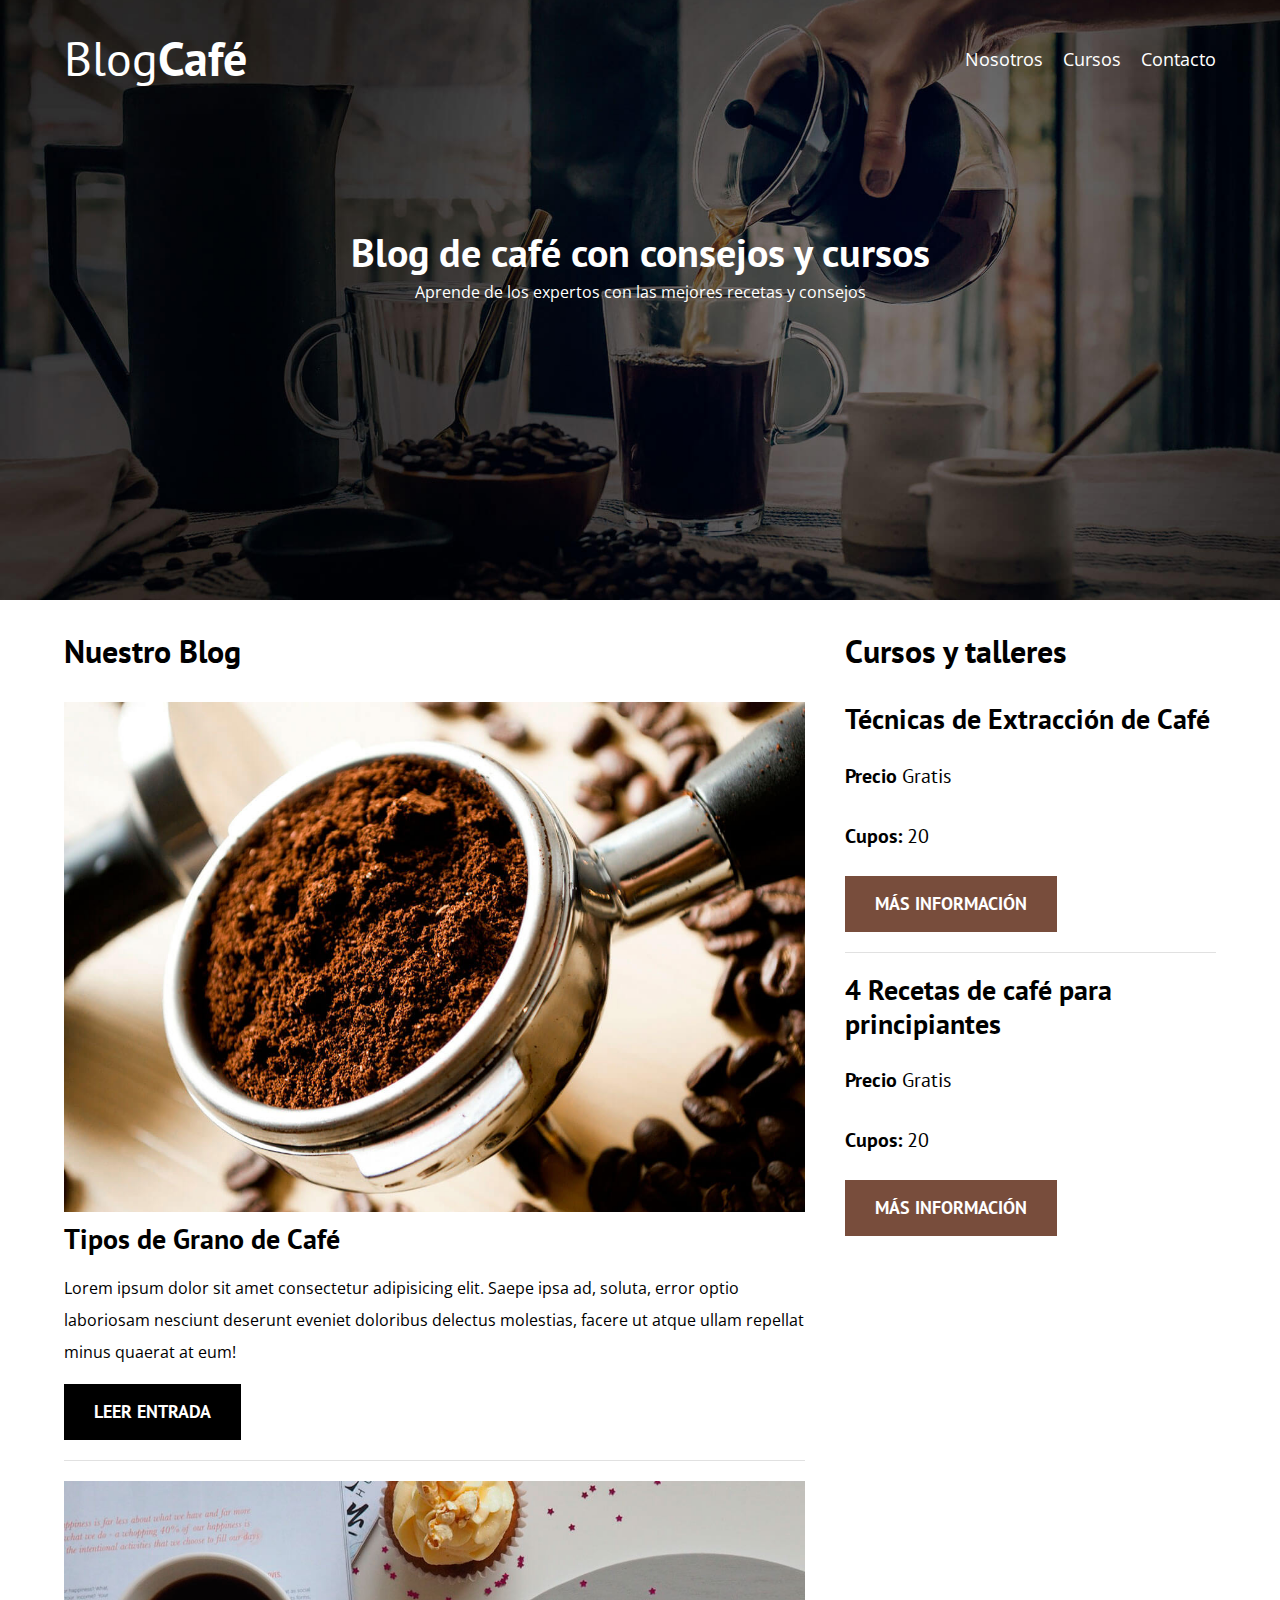
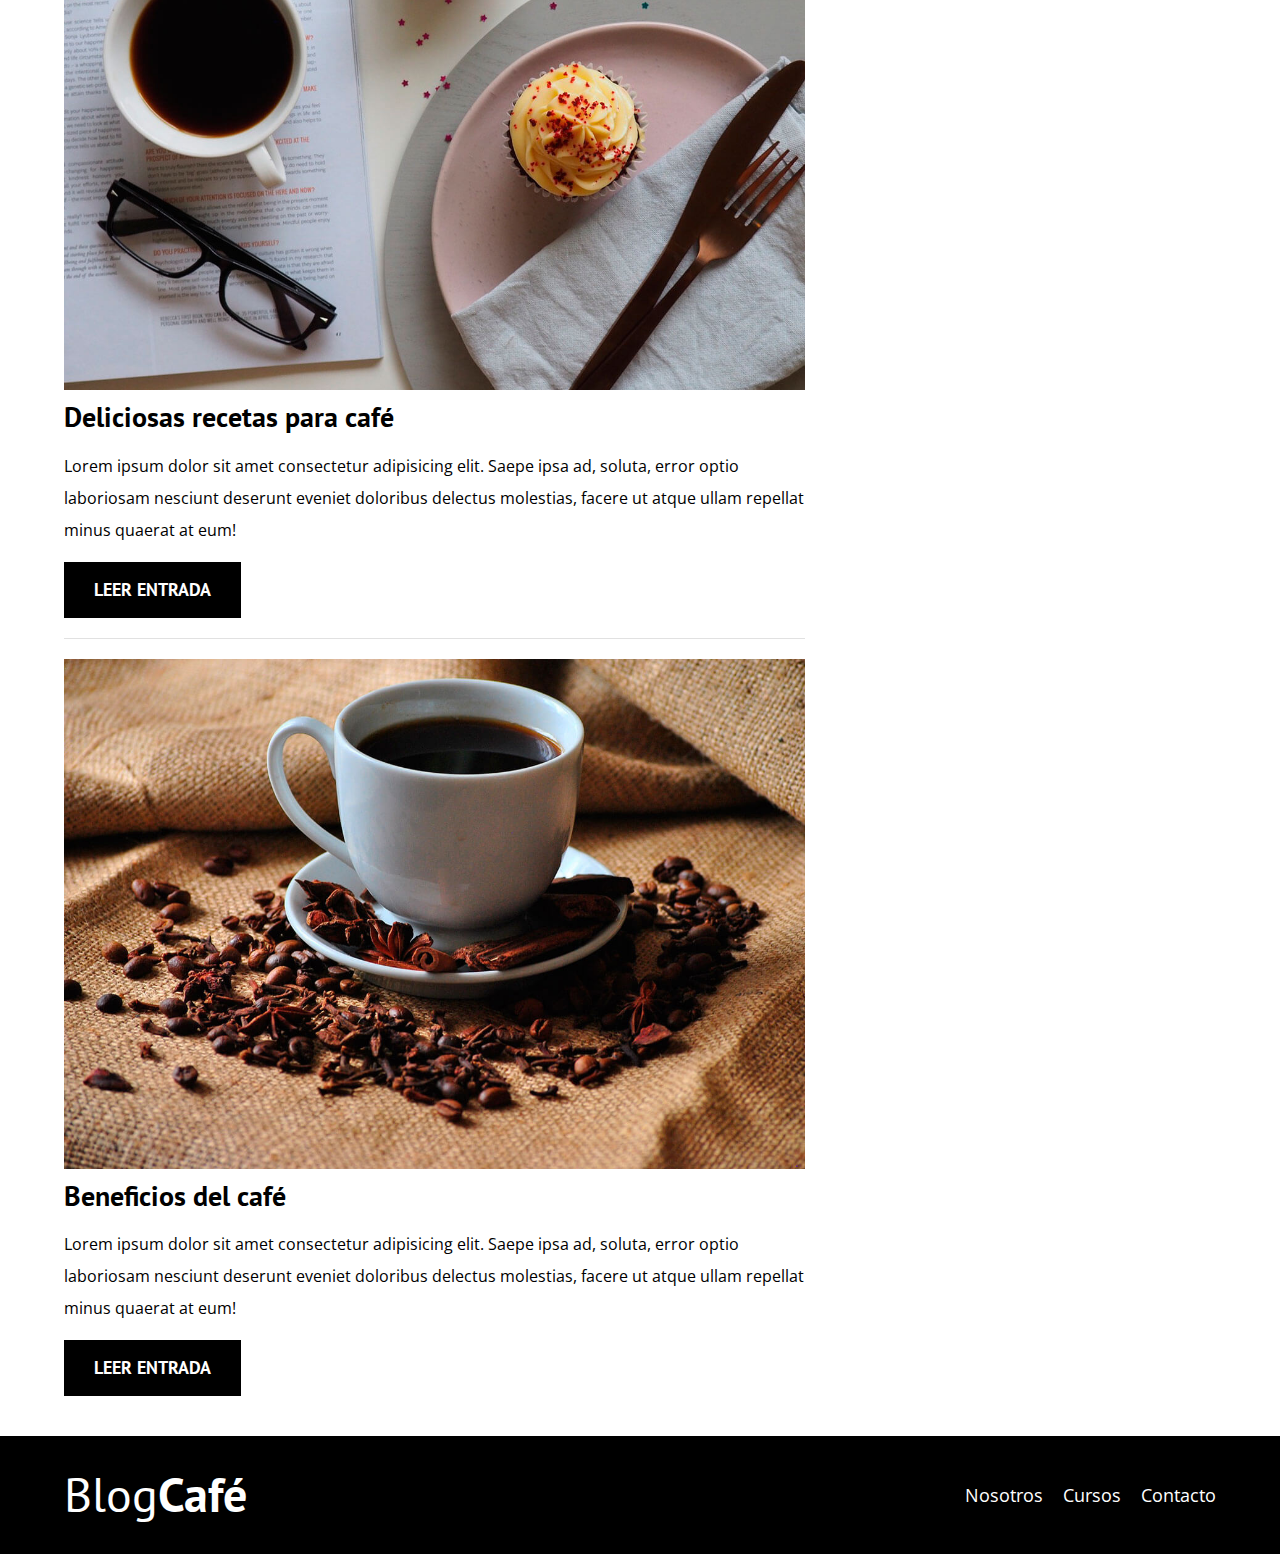
<file: index.html>
<!DOCTYPE html>
<html lang="es">
<head>
    <meta charset="UTF-8">
    <meta http-equiv="X-UA-Compatible" content="IE=edge">
    <meta name="viewport" content="width=device-width, initial-scale=1.0">
    <title>Proyecto de BlogCafe</title>




        <!-- Preload-->
        <link rel="preload" href="css/normalize.css" as="style">
        <link rel="stylesheet" href="css/normalize.css">

        <link rel="preload" href="https://fonts.googleapis.com/css2?family=Open+Sans&family=PT+Sans:wght@400;700&display=swap" as="font" crossorigin="crossorigin">
        <link href="https://fonts.googleapis.com/css2?family=Open+Sans&family=PT+Sans:wght@400;700&display=swap" rel="stylesheet">

        <link rel="preload" href="css/style.css" as="style">
        <link rel="stylesheet" href="css/style.css">

<body>

    <header class="header">

        <div class="contenedor">
            <div class="barra">
                <a class="logo" href="index.html">
                    <h1 class="logo__nombre no-margin centrar-texto">Blog<span class="logo__bold">Café</span></h1>
                </a>


            <nav class="navegacion">
                <a class="navegacion__enlace" href="nosotros.html">Nosotros</a>
                <a class="navegacion__enlace" href="cursos.html">Cursos</a>
                <a class="navegacion__enlace" href="contacto.html">Contacto</a>
            </nav>
            </div>
        </div>

                
        <div class="header__texto">
            <h2 class="no-margin">Blog de café con consejos y cursos</h2>
            <p class="no-margin">Aprende de los expertos con las mejores recetas y consejos</p>
        </div>
    </header>

    <div class="contenedor contenido-principal">

        <main class="blog">
            <h3>Nuestro Blog</h3>

            <article class="entrada">
                <div class="entrada__imagen">
                    <img loading="lazy" src="img/blog1.jpg" alt="imagen blog">
                    <h4 class="no-margin">Tipos de Grano de Café</h4>
                    <p>Lorem ipsum dolor sit amet consectetur adipisicing elit. Saepe ipsa ad, 
                        soluta, error optio laboriosam nesciunt deserunt eveniet doloribus delectus 
                        molestias, facere ut atque ullam repellat minus quaerat at eum!</p>
                    <a href="entrada1.html" class="boton boton--primario">Leer Entrada</a>
                    </div>
            </article>

            <article class="entrada">
                <div class="entrada__imagen">
                    <img loading="lazy" src="img/blog2.jpg" alt="imagen blog">
                    <h4 class="no-margin">Deliciosas recetas para café</h4>
                    <p>Lorem ipsum dolor sit amet consectetur adipisicing elit. Saepe ipsa ad, 
                        soluta, error optio laboriosam nesciunt deserunt eveniet doloribus delectus 
                        molestias, facere ut atque ullam repellat minus quaerat at eum!</p>
                    <a href="entrada2.html" class="boton boton--primario">Leer Entrada</a>
                    </div>
            </article>

            <article class="entrada">
                <div class="entrada__imagen">
                    <img loading="lazy" src="img/blog3.jpg" alt="imagen blog">
                    <h4 class="no-margin">Beneficios del café</h4>
                    <p>Lorem ipsum dolor sit amet consectetur adipisicing elit. Saepe ipsa ad, 
                        soluta, error optio laboriosam nesciunt deserunt eveniet doloribus delectus 
                        molestias, facere ut atque ullam repellat minus quaerat at eum!
                    </p>
                    <a href="entrada3.html" class="boton boton--primario">Leer Entrada</a>
                    </div>
            </article>
        </main>

        <aside class="sidebar">
            <h3>Cursos y talleres</h3>

            <ul class="curso  no-padding">
                <li class="widget-curso">
                    <h4 class="no-margin">Técnicas de Extracción de Café</h4>
                    <p class="widget-curso__label">Precio
                        <span class="widget-curso__info">Gratis</span>
                    <p class="widget-curso__label">Cupos:
                       <span class="widget-curso__info">20</span>
                    </p>
                    <a href="cursos.html" class="boton boton--secundario">Más información</a>
                </li>

                <li class="widger-curso">
                    <h4 class="no-margin">4 Recetas de café para principiantes</h4>
                    <p class="widget-curso__label">Precio
                        <span class="widget-curso__info">Gratis</span>
                    <p class="widget-curso__label">Cupos:
                        <span class="widget-curso__info">20</span>
                    </p>
                    <a href="cursos.html" class="boton boton--secundario">Más información</a>
                </li>
            </ul>
        </aside>
    </div>

    <footer class="footer">
        <div class="contenedor">
            <div class="barra">
                <a class="logo" href="index.html">
                    <h1 class="logo__nombre no-margin centrar-texto">Blog<span class="logo__bold">Café</span></h1>
                </a>


                <nav class="navegacion">
                    <a class="navegacion__enlace" href="nosotros.html">Nosotros</a>
                    <a class="navegacion__enlace" href="cursos.html">Cursos</a>
                    <a class="navegacion__enlace" href="contacto.html">Contacto</a>
                </nav>
            </div>
        </div>
    </footer>

</body>
</html>
</file>
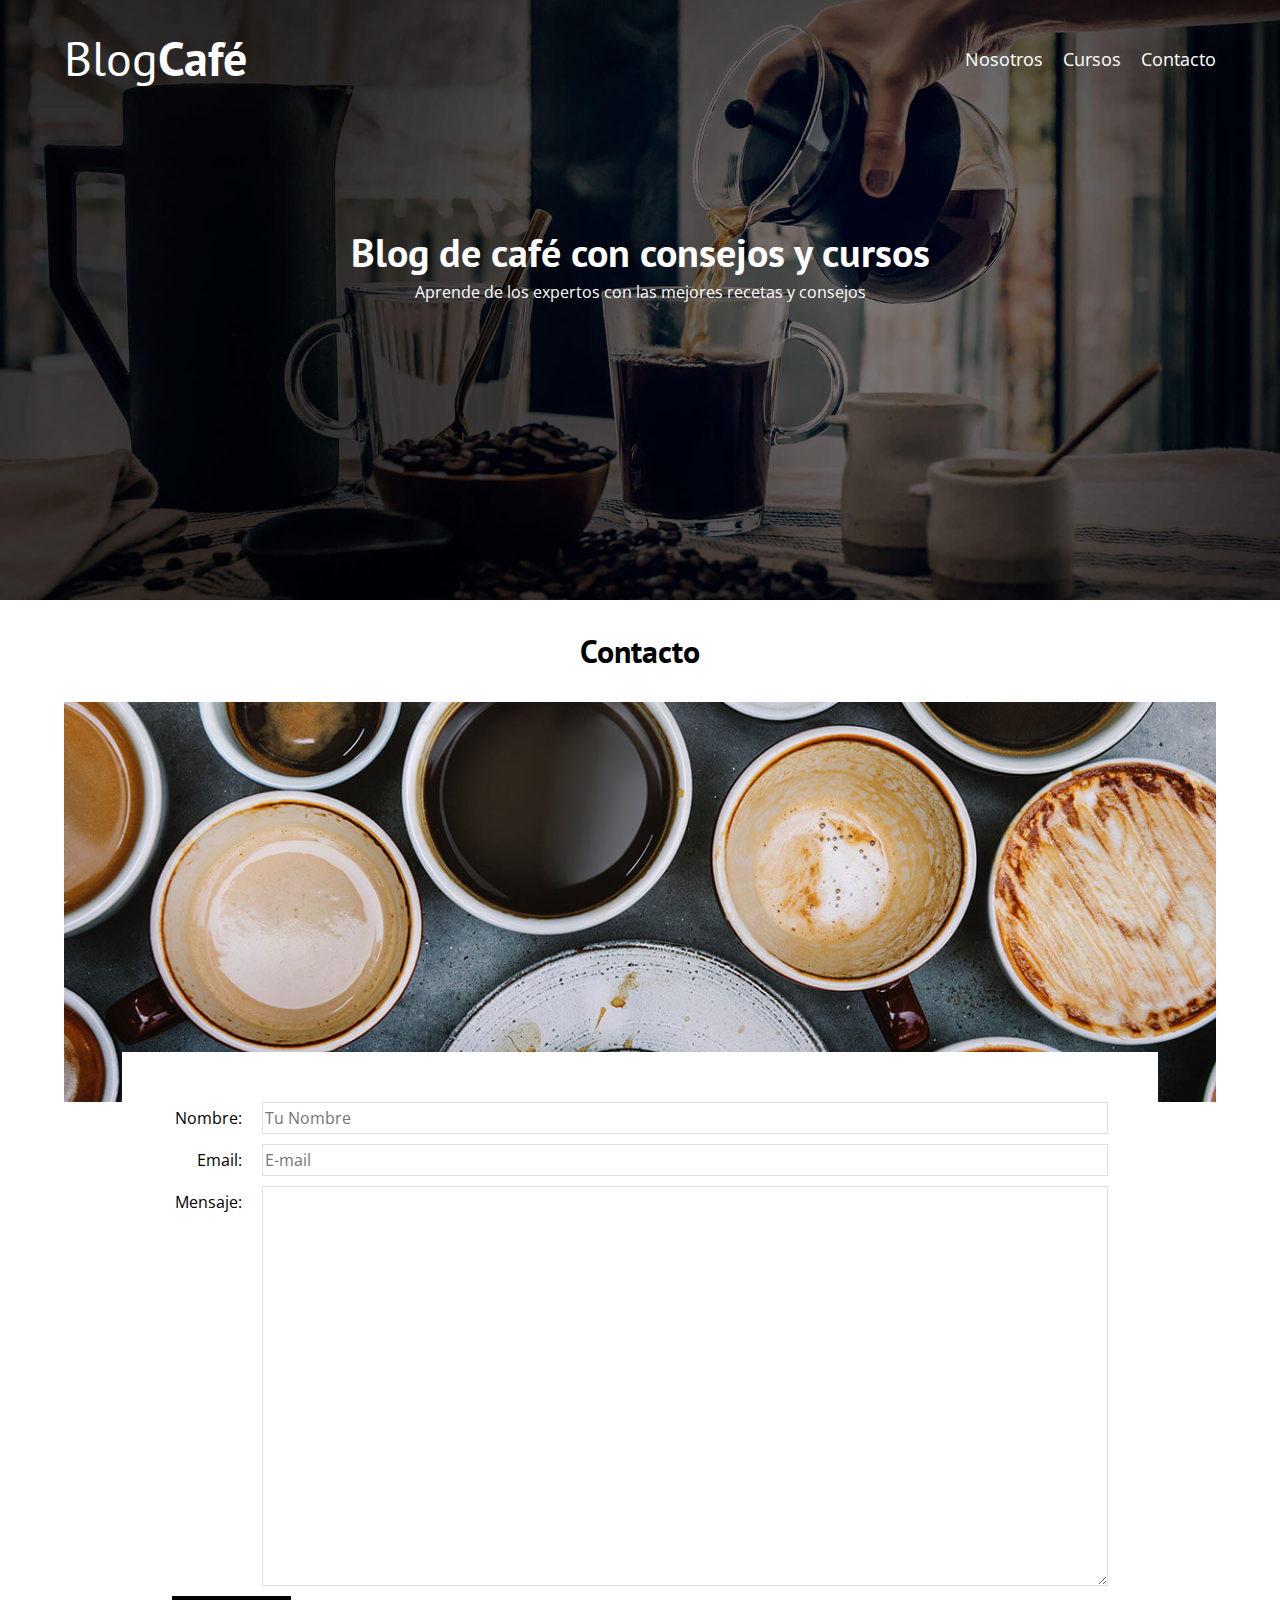
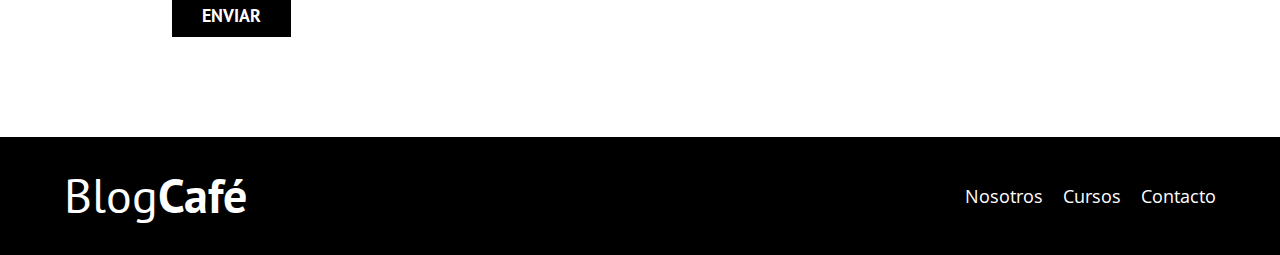
<file: contacto.html>
<!DOCTYPE html>
<html lang="es">
<head>
    <meta charset="UTF-8">
    <meta http-equiv="X-UA-Compatible" content="IE=edge">
    <meta name="viewport" content="width=device-width, initial-scale=1.0">
    <title>Proyecto de BlogCafe</title>
    <link rel="stylesheet" href="css/normalize.css">
    <link rel="preconnect" href="https://fonts.googleapis.com">
    <link rel="preconnect" href="https://fonts.gstatic.com" crossorigin>
    <link href="https://fonts.googleapis.com/css2?family=Open+Sans&family=PT+Sans:wght@400;700&display=swap" rel="stylesheet">
    <link rel="stylesheet" href="css/style.css">

<body>

    <header class="header">

        <div class="contenedor">
            <div class="barra">
                <a class="logo" href="index.html">
                    <h1 class="logo__nombre no-margin centrar-texto">Blog<span class="logo__bold">Café</span></h1>
                </a>


            <nav class="navegacion">
                <a class="navegacion__enlace" href="nosotros.html">Nosotros</a>
                <a class="navegacion__enlace" href="cursos.html">Cursos</a>
                <a class="navegacion__enlace" href="contacto.html">Contacto</a>
            </nav>
            </div>
        </div>

                
        <div class="header__texto">
            <h2 class="no-margin">Blog de café con consejos y cursos</h2>
            <p class="no-margin">Aprende de los expertos con las mejores recetas y consejos</p>
        </div>
    </header>

    <main class="contenedor"> 
        <h3 class="centrar-texto">Contacto</h3>

        <div class="contacto-bg"></div>

        <form class="formulario">
            <div class="campo">
                <label class="campo__label" for="nombre">Nombre:</label>
                <input
                class="campo__field" 
                type="text" 
                placeholder="Tu Nombre" 
                id="nombre"
            >
            </div>

            <div class="campo">
                <label  class="campo__label" for="email">Email:</label>
                <input 
                class="campo__field" 
                type="email" 
                placeholder="E-mail" 
                id="email"
            >
            </div>

            <div class="campo">
                <label  class="campo__label" for="mensaje">Mensaje:</label>
                <textarea 
                class="campo__field campo__field__textarea" 
                id="mensaje">
                </textarea>
            </div>

            <div class="campo">
                <input 
                type="submit" 
                value="enviar" 
                class="boton boton--primario"
            >

            </div>

        </form>


    </main>

            

    <footer class="footer">
        <div class="contenedor">
            <div class="barra">
                <a class="logo" href="index.html">
                    <h1 class="logo__nombre no-margin centrar-texto">Blog<span class="logo__bold">Café</span></h1>
                </a>


                <nav class="navegacion">
                    <a class="navegacion__enlace" href="nosotros.html">Nosotros</a>
                    <a class="navegacion__enlace" href="cursos.html">Cursos</a>
                    <a class="navegacion__enlace" href="contacto.html">Contacto</a>
                </nav>
            </div>
        </div>
    </footer>

</body>
</html>
</file>
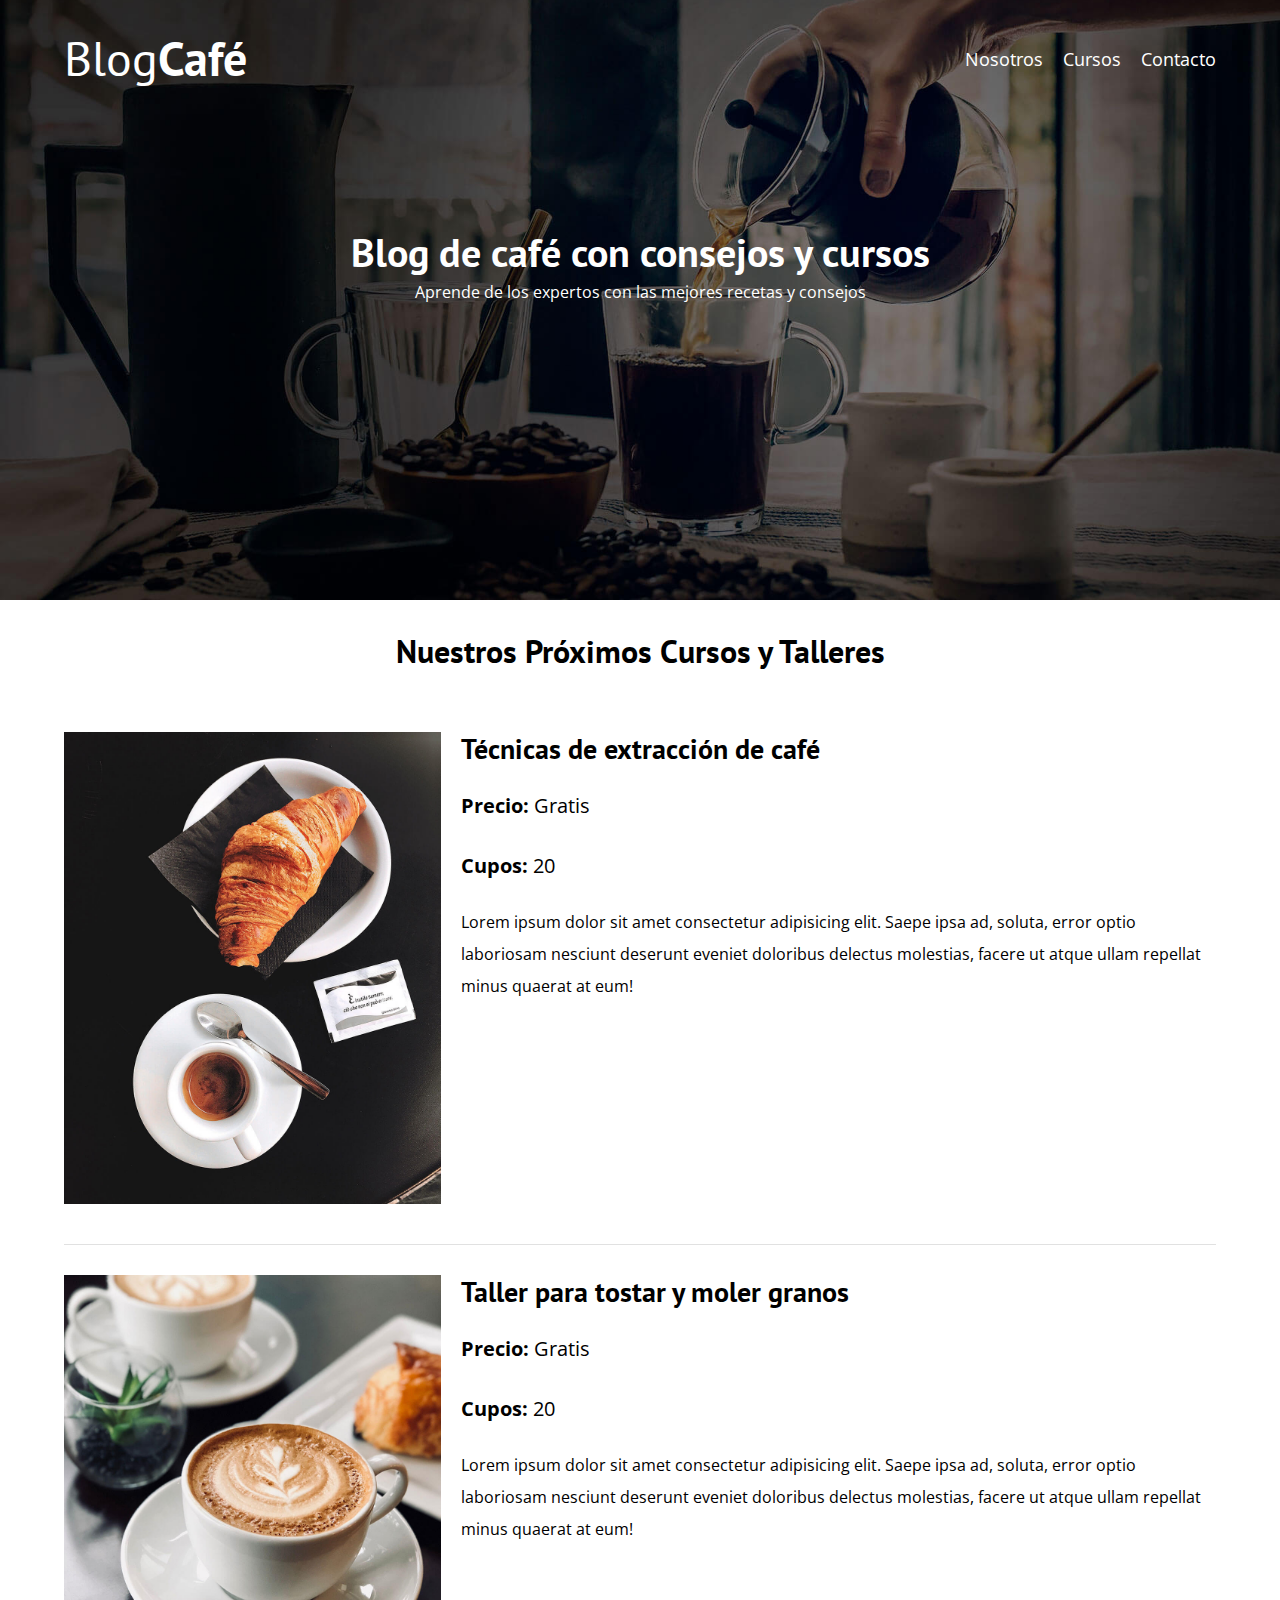
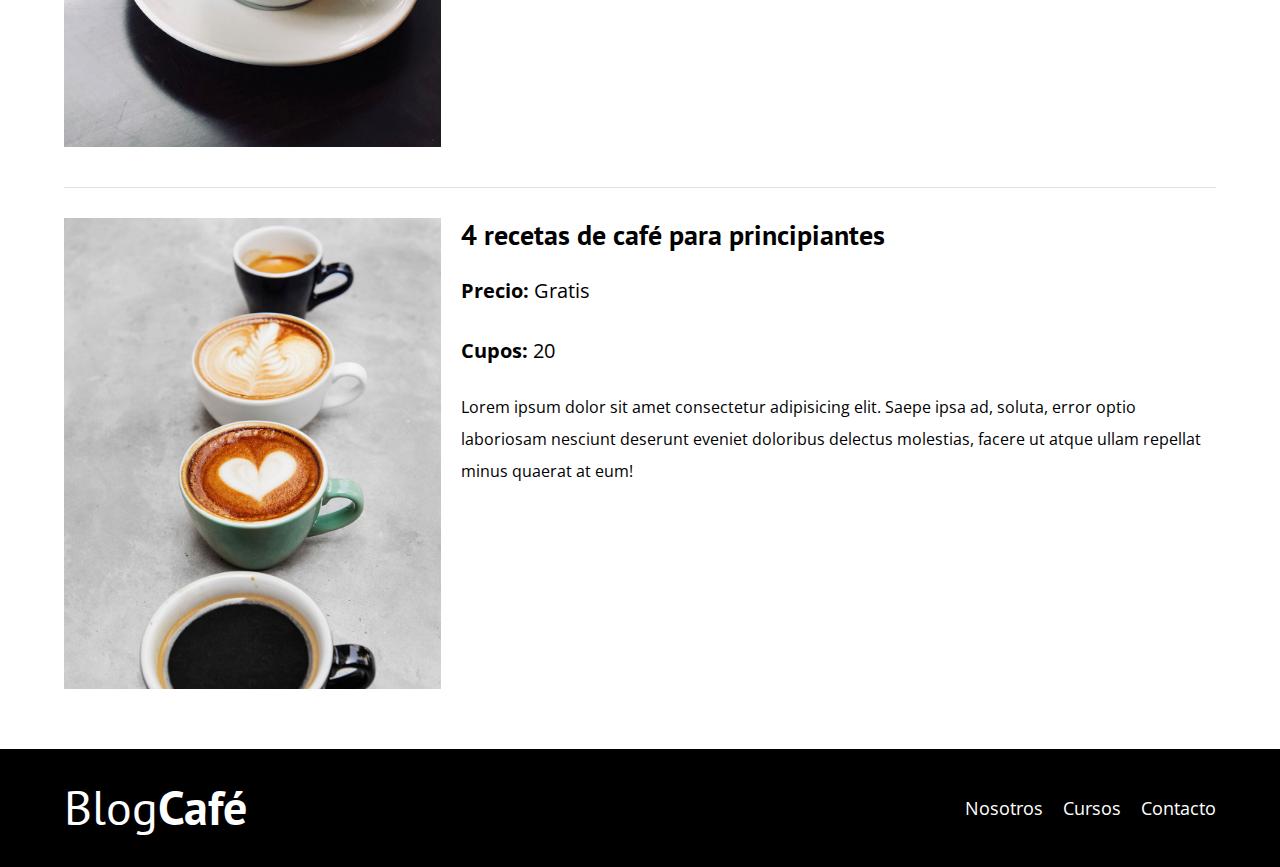
<file: cursos.html>
<!DOCTYPE html>
<html lang="es">
<head>
    <meta charset="UTF-8">
    <meta http-equiv="X-UA-Compatible" content="IE=edge">
    <meta name="viewport" content="width=device-width, initial-scale=1.0">
    <title>Proyecto de BlogCafe</title>
    <link rel="stylesheet" href="css/normalize.css">
    <link rel="preconnect" href="https://fonts.googleapis.com">
    <link rel="preconnect" href="https://fonts.gstatic.com" crossorigin>
    <link href="https://fonts.googleapis.com/css2?family=Open+Sans&family=PT+Sans:wght@400;700&display=swap" rel="stylesheet">
    <link rel="stylesheet" href="css/style.css">

<body>

    <header class="header">

        <div class="contenedor">
            <div class="barra">
                <a class="logo" href="index.html">
                    <h1 class="logo__nombre no-margin centrar-texto">Blog<span class="logo__bold">Café</span></h1>
                </a>


            <nav class="navegacion">
                <a class="navegacion__enlace" href="nosotros.html">Nosotros</a>
                <a class="navegacion__enlace" href="cursos.html">Cursos</a>
                <a class="navegacion__enlace" href="contacto.html">Contacto</a>
            </nav>
            </div>
        </div>

                
        <div class="header__texto">
            <h2 class="no-margin">Blog de café con consejos y cursos</h2>
            <p class="no-margin">Aprende de los expertos con las mejores recetas y consejos</p>
        </div>
    </header>

    <main class="contenedor"> 
        <h3 class="centrar-texto"> Nuestros Próximos Cursos y Talleres</h3>

                    <div class="cursos">
                        <div class="cursos__imagen">
                        <img src="img/curso1.jpg" alt="curso imagen 1">
                        </div>

                        <div class="cursos__informacion">
                            <h4 class="no-margin"> Técnicas de extracción de café</h4>
                            <p class="curso__label">Precio:
                                <span class="curso__info">Gratis</span></p>
                            <p class="curso__label">Cupos:
                               <span class="curso__info">20</span></p>
                               
                            <p>Lorem ipsum dolor sit amet consectetur adipisicing elit. Saepe ipsa ad, 
                                soluta, error optio laboriosam nesciunt deserunt eveniet doloribus delectus 
                                molestias, facere ut atque ullam repellat minus quaerat at eum!
                            </p>
                        </div>
                    </div>

                    <div class="cursos">
                        <div class="cursos__imagen">
                        <img src="img/curso2.jpg" alt="curso imagen 2">
                        </div>

                        <div class="cursos__informacion">
                            <h4 class="no-margin"> Taller para tostar y moler granos</h4>
                            <p class="curso__label">Precio:
                                <span class="curso__info">Gratis</span></p>
                            <p class="curso__label">Cupos:
                               <span class="curso__info">20</span></p>
                               
                            <p>Lorem ipsum dolor sit amet consectetur adipisicing elit. Saepe ipsa ad, 
                                soluta, error optio laboriosam nesciunt deserunt eveniet doloribus delectus 
                                molestias, facere ut atque ullam repellat minus quaerat at eum!
                            </p>
                        </div>
                    </div>

                    <div class="cursos">
                        <div class="cursos__imagen">
                        <img src="img/curso3.jpg" alt="curso imagen 3">
                        </div>

                        <div class="cursos__informacion">
                            <h4 class="no-margin"> 4 recetas de café para principiantes</h4>
                            <p class="curso__label">Precio:
                                <span class="curso__info">Gratis</span></p>
                            <p class="curso__label">Cupos:
                               <span class="curso__info">20</span></p>
                               
                            <p>Lorem ipsum dolor sit amet consectetur adipisicing elit. Saepe ipsa ad, 
                                soluta, error optio laboriosam nesciunt deserunt eveniet doloribus delectus 
                                molestias, facere ut atque ullam repellat minus quaerat at eum!
                            </p>
                        </div>
                    </div>

    </main>

            

    <footer class="footer">
        <div class="contenedor">
            <div class="barra">
                <a class="logo" href="index.html">
                    <h1 class="logo__nombre no-margin centrar-texto">Blog<span class="logo__bold">Café</span></h1>
                </a>


                <nav class="navegacion">
                    <a class="navegacion__enlace" href="nosotros.html">Nosotros</a>
                    <a class="navegacion__enlace" href="cursos.html">Cursos</a>
                    <a class="navegacion__enlace" href="contacto.html">Contacto</a>
                </nav>
            </div>
        </div>
    </footer>

</body>
</html>
</file>
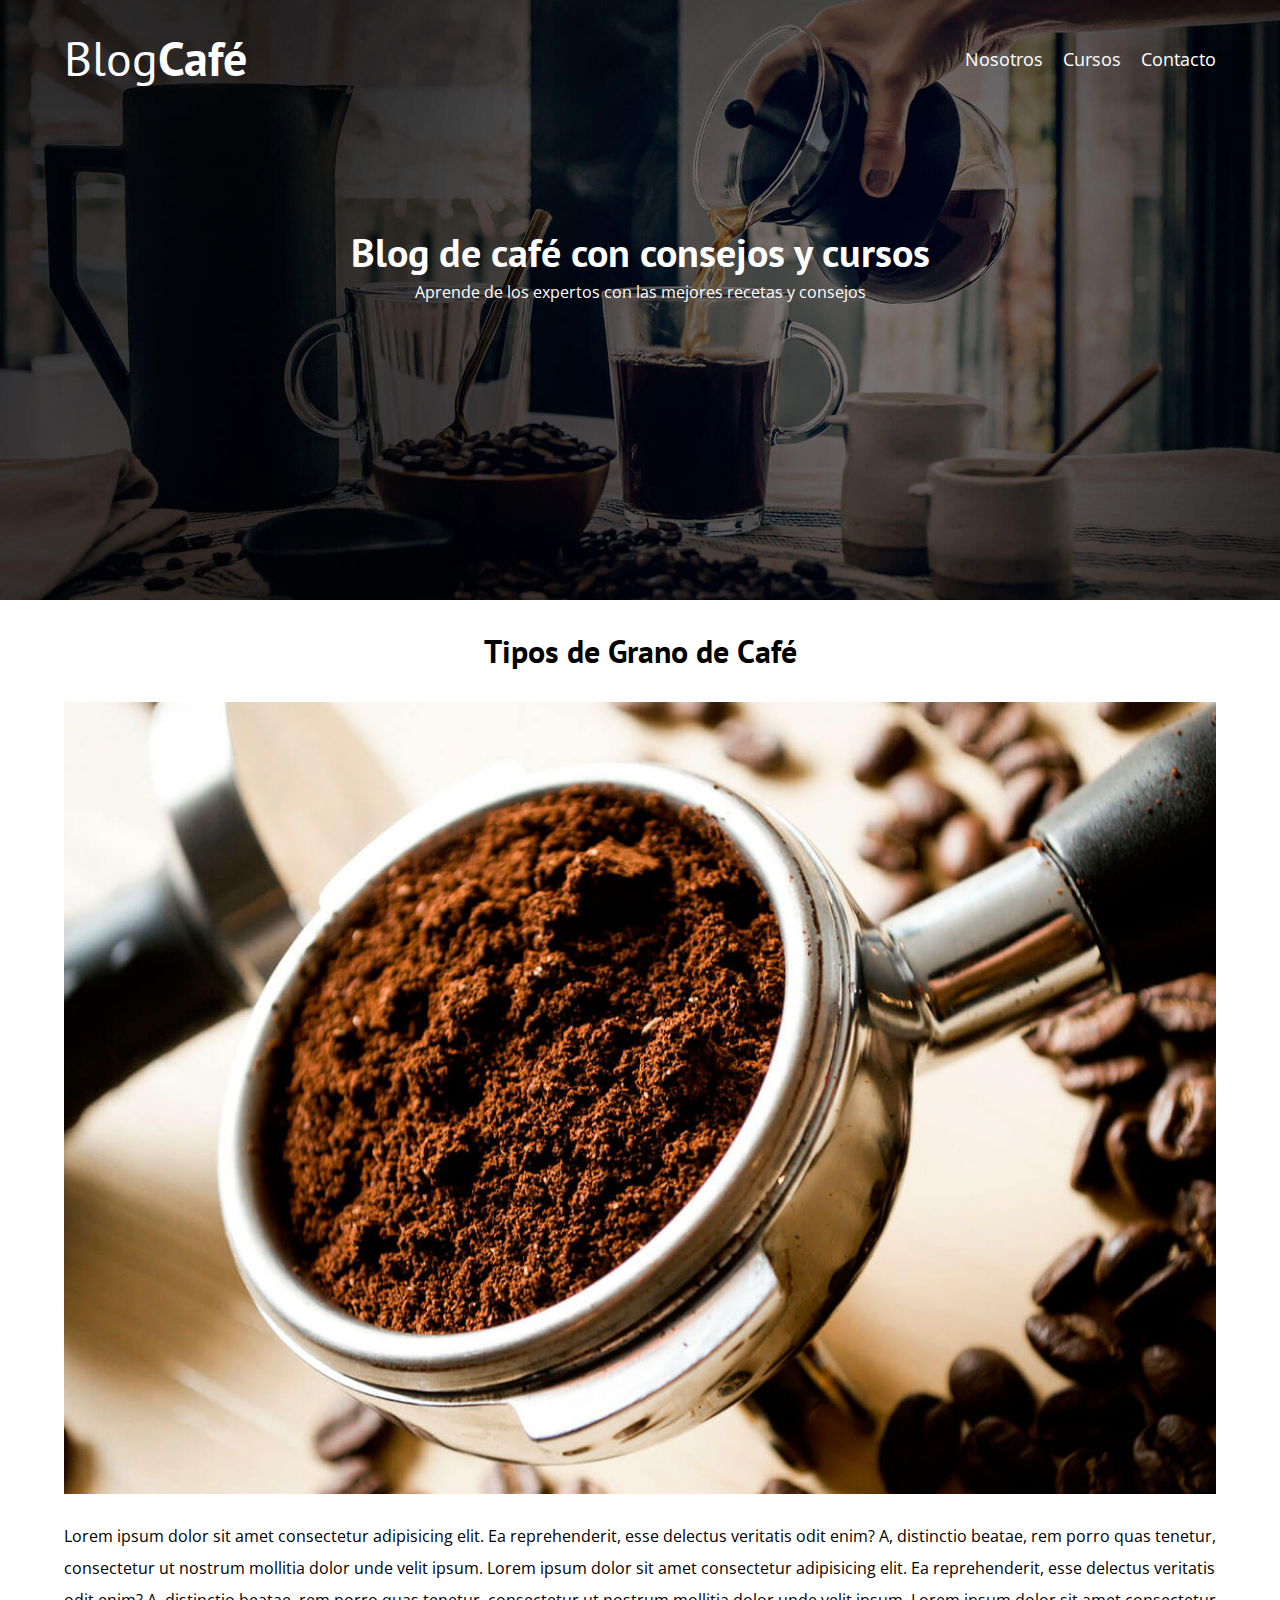
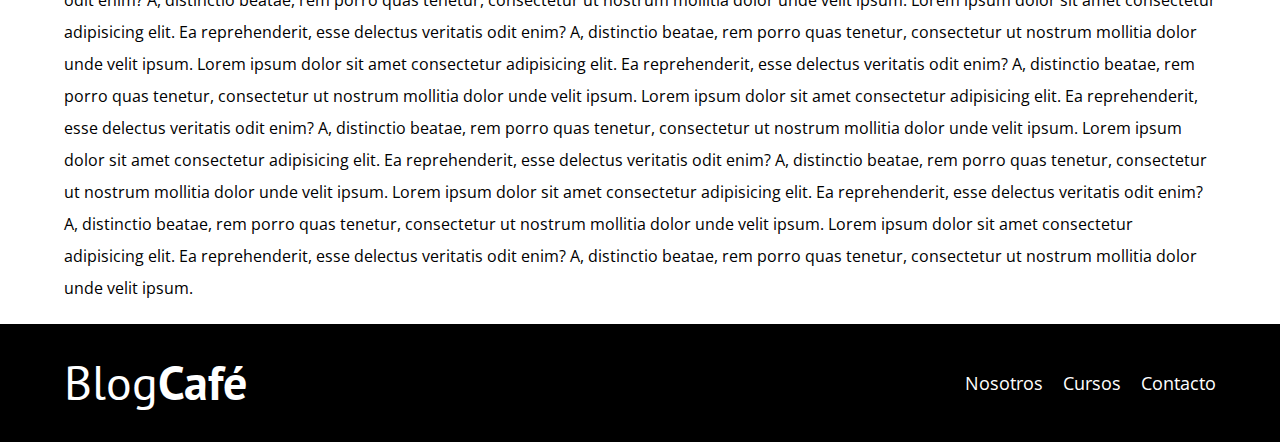
<file: entrada1.html>
<!DOCTYPE html>
<html lang="es">
<head>
    <meta charset="UTF-8">
    <meta http-equiv="X-UA-Compatible" content="IE=edge">
    <meta name="viewport" content="width=device-width, initial-scale=1.0">
    <title>Proyecto de BlogCafe</title>
    <link rel="stylesheet" href="css/normalize.css">
    <link rel="preconnect" href="https://fonts.googleapis.com">
    <link rel="preconnect" href="https://fonts.gstatic.com" crossorigin>
    <link href="https://fonts.googleapis.com/css2?family=Open+Sans&family=PT+Sans:wght@400;700&display=swap" rel="stylesheet">
    <link rel="stylesheet" href="css/style.css">

<body>

    <header class="header">

        <div class="contenedor">
            <div class="barra">
                <a class="logo" href="index.html">
                    <h1 class="logo__nombre no-margin centrar-texto">Blog<span class="logo__bold">Café</span></h1>
                </a>


            <nav class="navegacion">
                <a class="navegacion__enlace" href="nosotros.html">Nosotros</a>
                <a class="navegacion__enlace" href="cursos.html">Cursos</a>
                <a class="navegacion__enlace" href="contacto.html">Contacto</a>
            </nav>
            </div>
        </div>
                
        <div class="header__texto">
            <h2 class="no-margin">Blog de café con consejos y cursos</h2>
            <p class="no-margin">Aprende de los expertos con las mejores recetas y consejos</p>
        </div>
    </header>

    <main class="contenedor"> 
        <h3 class="centrar-texto">Tipos de Grano de Café</h3>

        <div class="entrada">
            <div class="entrada-imagen">
            <img src="img/blog1.jpg" alt="imagen blog 1">
            <p class="entrada-texto">
                Lorem ipsum dolor sit amet consectetur adipisicing elit. 
                Ea reprehenderit, esse delectus veritatis odit enim? 
                A, distinctio beatae, rem porro quas tenetur, 
                consectetur ut nostrum mollitia dolor unde velit ipsum.
                Lorem ipsum dolor sit amet consectetur adipisicing elit. 
                Ea reprehenderit, esse delectus veritatis odit enim? 
                A, distinctio beatae, rem porro quas tenetur, 
                consectetur ut nostrum mollitia dolor unde velit ipsum.
                Lorem ipsum dolor sit amet consectetur adipisicing elit. 
                Ea reprehenderit, esse delectus veritatis odit enim? 
                A, distinctio beatae, rem porro quas tenetur, 
                consectetur ut nostrum mollitia dolor unde velit ipsum.
                Lorem ipsum dolor sit amet consectetur adipisicing elit. 
                Ea reprehenderit, esse delectus veritatis odit enim? 
                A, distinctio beatae, rem porro quas tenetur, 
                consectetur ut nostrum mollitia dolor unde velit ipsum.
                Lorem ipsum dolor sit amet consectetur adipisicing elit. 
                Ea reprehenderit, esse delectus veritatis odit enim? 
                A, distinctio beatae, rem porro quas tenetur, 
                consectetur ut nostrum mollitia dolor unde velit ipsum.
                Lorem ipsum dolor sit amet consectetur adipisicing elit. 
                Ea reprehenderit, esse delectus veritatis odit enim? 
                A, distinctio beatae, rem porro quas tenetur, 
                consectetur ut nostrum mollitia dolor unde velit ipsum.
                Lorem ipsum dolor sit amet consectetur adipisicing elit. 
                Ea reprehenderit, esse delectus veritatis odit enim? 
                A, distinctio beatae, rem porro quas tenetur, 
                consectetur ut nostrum mollitia dolor unde velit ipsum.
                Lorem ipsum dolor sit amet consectetur adipisicing elit. 
                Ea reprehenderit, esse delectus veritatis odit enim? 
                A, distinctio beatae, rem porro quas tenetur, 
                consectetur ut nostrum mollitia dolor unde velit ipsum.
            </p>
            </div>
        </div>
    

    </main>

            

    <footer class="footer">
        <div class="contenedor">
            <div class="barra">
                <a class="logo" href="index.html">
                    <h1 class="logo__nombre no-margin centrar-texto">Blog<span class="logo__bold">Café</span></h1>
                </a>


                <nav class="navegacion">
                    <a class="navegacion__enlace" href="nosotros.html">Nosotros</a>
                    <a class="navegacion__enlace" href="cursos.html">Cursos</a>
                    <a class="navegacion__enlace" href="contacto.html">Contacto</a>
                </nav>
            </div>
        </div>
    </footer>

</body>
</html>
</file>
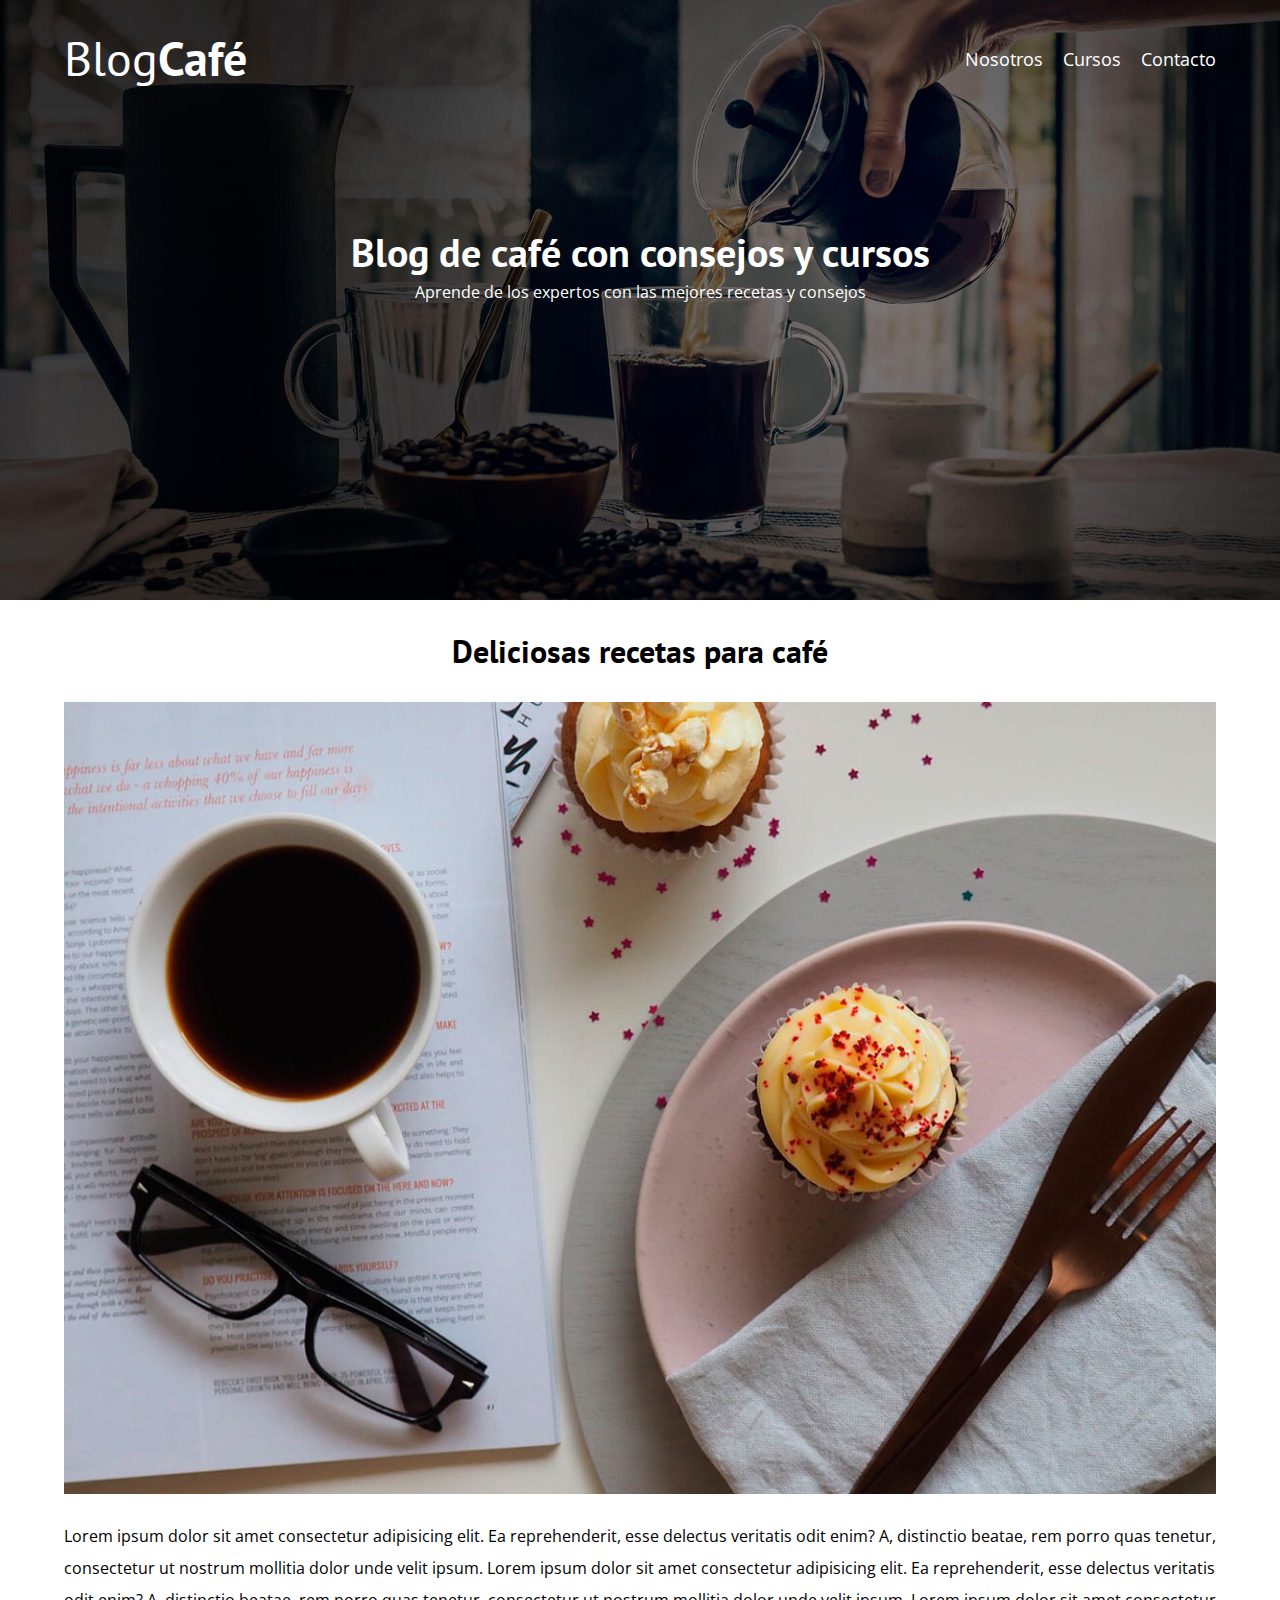
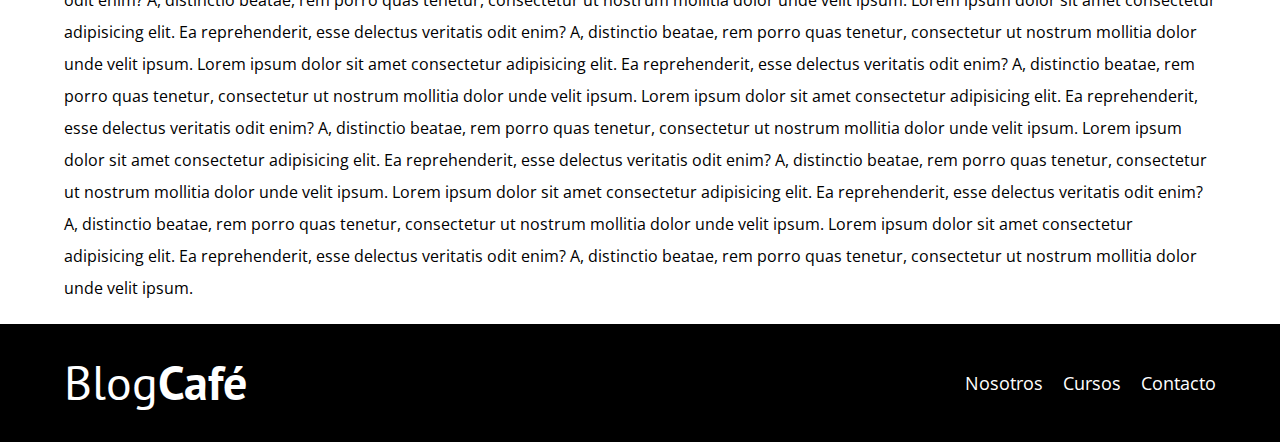
<file: entrada2.html>
<!DOCTYPE html>
<html lang="es">
<head>
    <meta charset="UTF-8">
    <meta http-equiv="X-UA-Compatible" content="IE=edge">
    <meta name="viewport" content="width=device-width, initial-scale=1.0">
    <title>Proyecto de BlogCafe</title>
    <link rel="stylesheet" href="css/normalize.css">
    <link rel="preconnect" href="https://fonts.googleapis.com">
    <link rel="preconnect" href="https://fonts.gstatic.com" crossorigin>
    <link href="https://fonts.googleapis.com/css2?family=Open+Sans&family=PT+Sans:wght@400;700&display=swap" rel="stylesheet">
    <link rel="stylesheet" href="css/style.css">

<body>

    <header class="header">

        <div class="contenedor">
            <div class="barra">
                <a class="logo" href="index.html">
                    <h1 class="logo__nombre no-margin centrar-texto">Blog<span class="logo__bold">Café</span></h1>
                </a>


            <nav class="navegacion">
                <a class="navegacion__enlace" href="nosotros.html">Nosotros</a>
                <a class="navegacion__enlace" href="cursos.html">Cursos</a>
                <a class="navegacion__enlace" href="contacto.html">Contacto</a>
            </nav>
            </div>
        </div>
                
        <div class="header__texto">
            <h2 class="no-margin">Blog de café con consejos y cursos</h2>
            <p class="no-margin">Aprende de los expertos con las mejores recetas y consejos</p>
        </div>
    </header>

    <main class="contenedor"> 
        <h3 class="centrar-texto">Deliciosas recetas para café</h3>

        <div class="entrada">
            <div class="entrada-imagen">
            <img src="img/blog2.jpg" alt="imagen blog 1">
            <p class="entrada-texto">
                Lorem ipsum dolor sit amet consectetur adipisicing elit. 
                Ea reprehenderit, esse delectus veritatis odit enim? 
                A, distinctio beatae, rem porro quas tenetur, 
                consectetur ut nostrum mollitia dolor unde velit ipsum.
                Lorem ipsum dolor sit amet consectetur adipisicing elit. 
                Ea reprehenderit, esse delectus veritatis odit enim? 
                A, distinctio beatae, rem porro quas tenetur, 
                consectetur ut nostrum mollitia dolor unde velit ipsum.
                Lorem ipsum dolor sit amet consectetur adipisicing elit. 
                Ea reprehenderit, esse delectus veritatis odit enim? 
                A, distinctio beatae, rem porro quas tenetur, 
                consectetur ut nostrum mollitia dolor unde velit ipsum.
                Lorem ipsum dolor sit amet consectetur adipisicing elit. 
                Ea reprehenderit, esse delectus veritatis odit enim? 
                A, distinctio beatae, rem porro quas tenetur, 
                consectetur ut nostrum mollitia dolor unde velit ipsum.
                Lorem ipsum dolor sit amet consectetur adipisicing elit. 
                Ea reprehenderit, esse delectus veritatis odit enim? 
                A, distinctio beatae, rem porro quas tenetur, 
                consectetur ut nostrum mollitia dolor unde velit ipsum.
                Lorem ipsum dolor sit amet consectetur adipisicing elit. 
                Ea reprehenderit, esse delectus veritatis odit enim? 
                A, distinctio beatae, rem porro quas tenetur, 
                consectetur ut nostrum mollitia dolor unde velit ipsum.
                Lorem ipsum dolor sit amet consectetur adipisicing elit. 
                Ea reprehenderit, esse delectus veritatis odit enim? 
                A, distinctio beatae, rem porro quas tenetur, 
                consectetur ut nostrum mollitia dolor unde velit ipsum.
                Lorem ipsum dolor sit amet consectetur adipisicing elit. 
                Ea reprehenderit, esse delectus veritatis odit enim? 
                A, distinctio beatae, rem porro quas tenetur, 
                consectetur ut nostrum mollitia dolor unde velit ipsum.
            </p>
            </div>
        </div>

    </main>

            

    <footer class="footer">
        <div class="contenedor">
            <div class="barra">
                <a class="logo" href="index.html">
                    <h1 class="logo__nombre no-margin centrar-texto">Blog<span class="logo__bold">Café</span></h1>
                </a>


                <nav class="navegacion">
                    <a class="navegacion__enlace" href="nosotros.html">Nosotros</a>
                    <a class="navegacion__enlace" href="cursos.html">Cursos</a>
                    <a class="navegacion__enlace" href="contacto.html">Contacto</a>
                </nav>
            </div>
        </div>
    </footer>

</body>
</html>
</file>
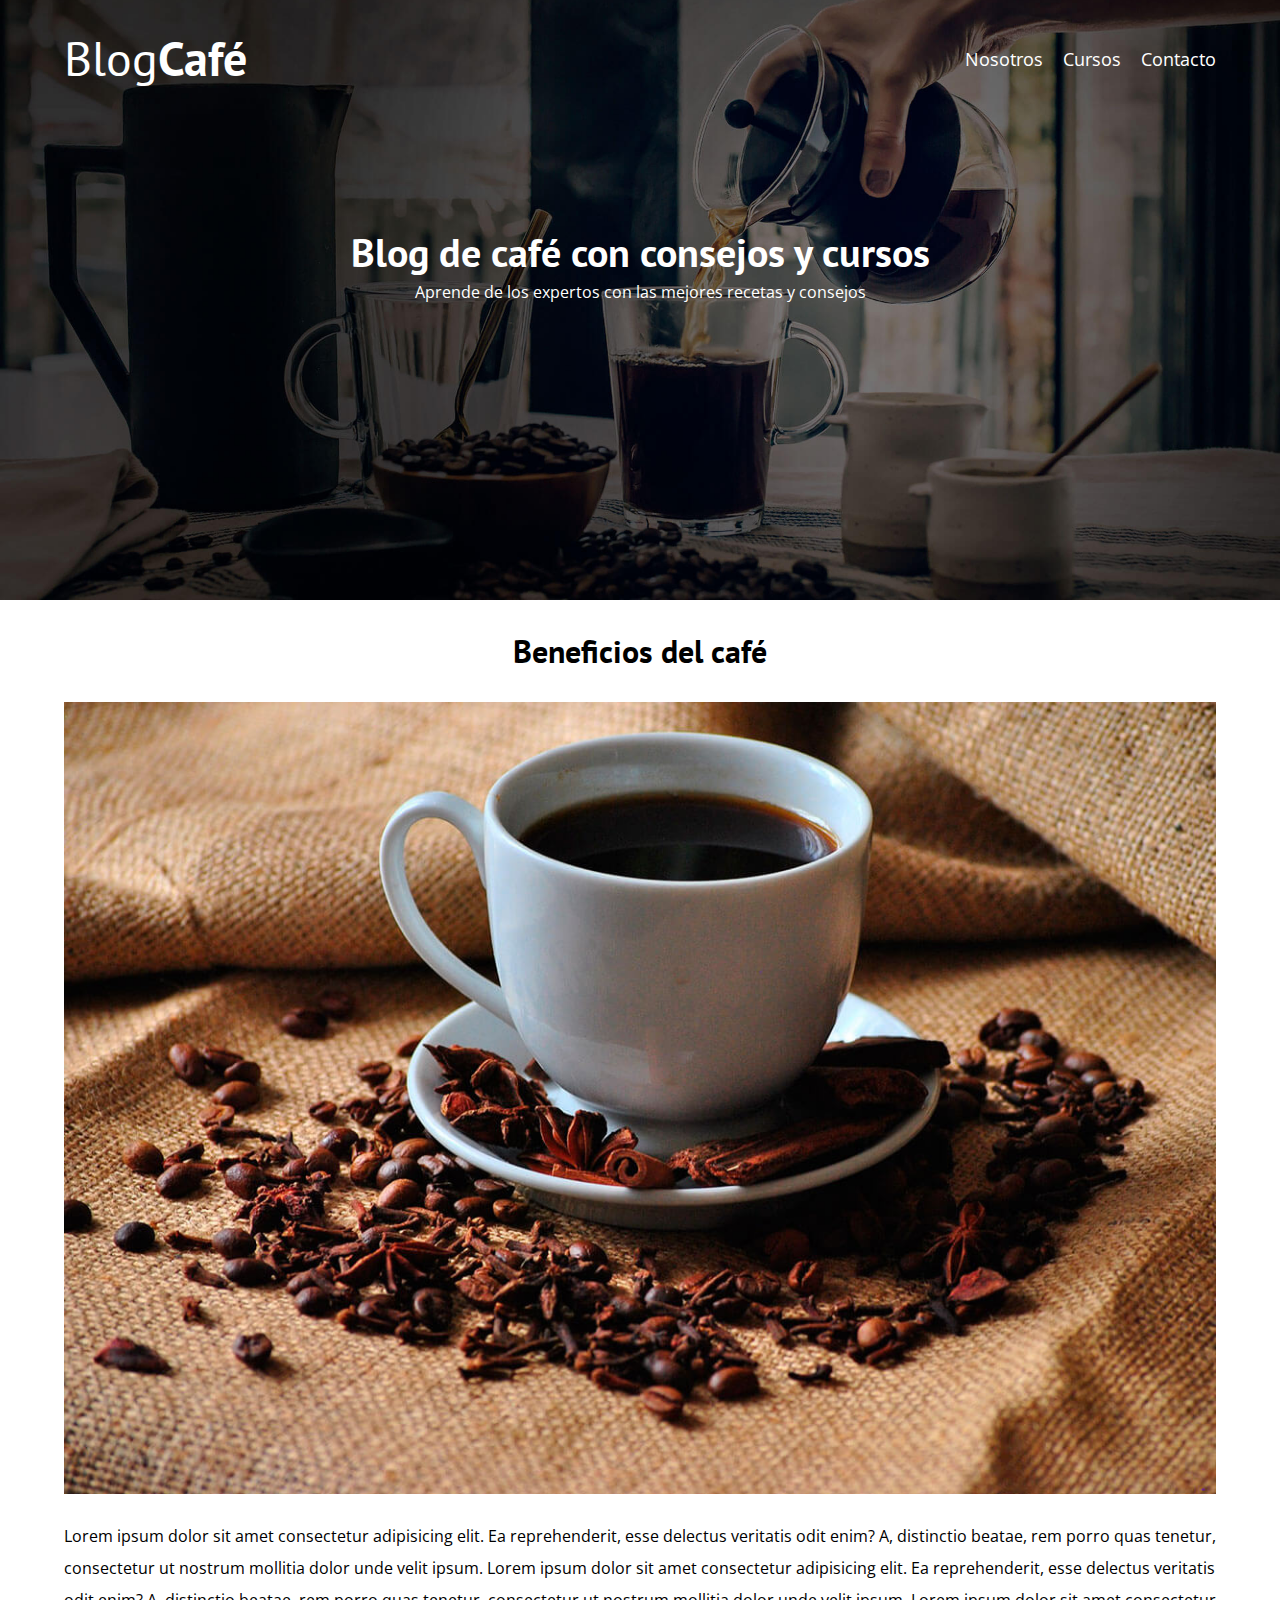
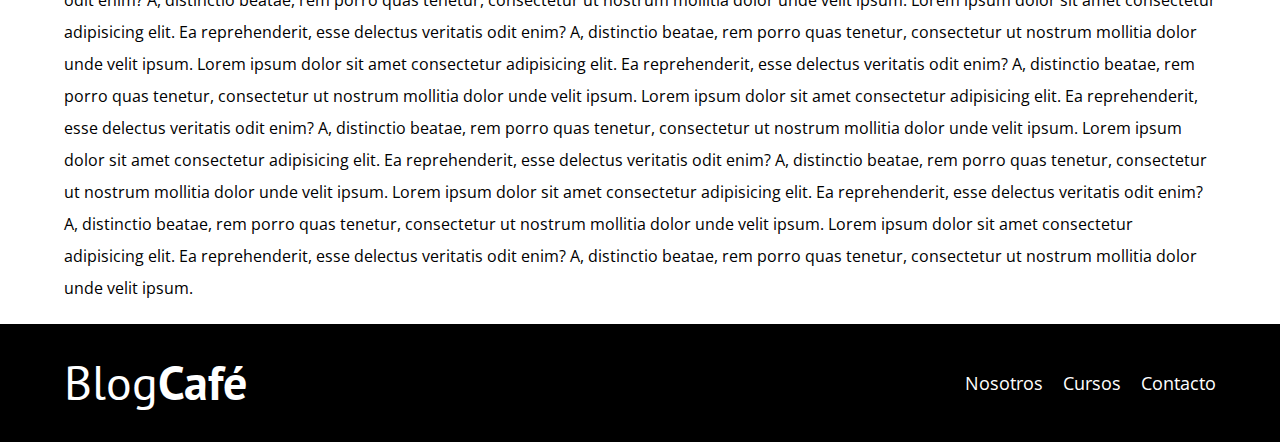
<file: entrada3.html>
<!DOCTYPE html>
<html lang="es">
<head>
    <meta charset="UTF-8">
    <meta http-equiv="X-UA-Compatible" content="IE=edge">
    <meta name="viewport" content="width=device-width, initial-scale=1.0">
    <title>Proyecto de BlogCafe</title>
    <link rel="stylesheet" href="css/normalize.css">
    <link rel="preconnect" href="https://fonts.googleapis.com">
    <link rel="preconnect" href="https://fonts.gstatic.com" crossorigin>
    <link href="https://fonts.googleapis.com/css2?family=Open+Sans&family=PT+Sans:wght@400;700&display=swap" rel="stylesheet">
    <link rel="stylesheet" href="css/style.css">

<body>

    <header class="header">

        <div class="contenedor">
            <div class="barra">
                <a class="logo" href="index.html">
                    <h1 class="logo__nombre no-margin centrar-texto">Blog<span class="logo__bold">Café</span></h1>
                </a>


            <nav class="navegacion">
                <a class="navegacion__enlace" href="nosotros.html">Nosotros</a>
                <a class="navegacion__enlace" href="cursos.html">Cursos</a>
                <a class="navegacion__enlace" href="contacto.html">Contacto</a>
            </nav>
            </div>
        </div>
                
        <div class="header__texto">
            <h2 class="no-margin">Blog de café con consejos y cursos</h2>
            <p class="no-margin">Aprende de los expertos con las mejores recetas y consejos</p>
        </div>
    </header>

    <main class="contenedor"> 
        <h3 class="centrar-texto">Beneficios del café</h3>
    
        <div class="entrada">
            <div class="entrada-imagen">
            <img src="img/blog3.jpg" alt="imagen blog 1">
            <p class="entrada-texto">
                Lorem ipsum dolor sit amet consectetur adipisicing elit. 
                Ea reprehenderit, esse delectus veritatis odit enim? 
                A, distinctio beatae, rem porro quas tenetur, 
                consectetur ut nostrum mollitia dolor unde velit ipsum.
                Lorem ipsum dolor sit amet consectetur adipisicing elit. 
                Ea reprehenderit, esse delectus veritatis odit enim? 
                A, distinctio beatae, rem porro quas tenetur, 
                consectetur ut nostrum mollitia dolor unde velit ipsum.
                Lorem ipsum dolor sit amet consectetur adipisicing elit. 
                Ea reprehenderit, esse delectus veritatis odit enim? 
                A, distinctio beatae, rem porro quas tenetur, 
                consectetur ut nostrum mollitia dolor unde velit ipsum.
                Lorem ipsum dolor sit amet consectetur adipisicing elit. 
                Ea reprehenderit, esse delectus veritatis odit enim? 
                A, distinctio beatae, rem porro quas tenetur, 
                consectetur ut nostrum mollitia dolor unde velit ipsum.
                Lorem ipsum dolor sit amet consectetur adipisicing elit. 
                Ea reprehenderit, esse delectus veritatis odit enim? 
                A, distinctio beatae, rem porro quas tenetur, 
                consectetur ut nostrum mollitia dolor unde velit ipsum.
                Lorem ipsum dolor sit amet consectetur adipisicing elit. 
                Ea reprehenderit, esse delectus veritatis odit enim? 
                A, distinctio beatae, rem porro quas tenetur, 
                consectetur ut nostrum mollitia dolor unde velit ipsum.
                Lorem ipsum dolor sit amet consectetur adipisicing elit. 
                Ea reprehenderit, esse delectus veritatis odit enim? 
                A, distinctio beatae, rem porro quas tenetur, 
                consectetur ut nostrum mollitia dolor unde velit ipsum.
                Lorem ipsum dolor sit amet consectetur adipisicing elit. 
                Ea reprehenderit, esse delectus veritatis odit enim? 
                A, distinctio beatae, rem porro quas tenetur, 
                consectetur ut nostrum mollitia dolor unde velit ipsum.
            </p>
            </div>
        </div>

    </main>

            

    <footer class="footer">
        <div class="contenedor">
            <div class="barra">
                <a class="logo" href="index.html">
                    <h1 class="logo__nombre no-margin centrar-texto">Blog<span class="logo__bold">Café</span></h1>
                </a>


                <nav class="navegacion">
                    <a class="navegacion__enlace" href="nosotros.html">Nosotros</a>
                    <a class="navegacion__enlace" href="cursos.html">Cursos</a>
                    <a class="navegacion__enlace" href="contacto.html">Contacto</a>
                </nav>
            </div>
        </div>
    </footer>

</body>
</html>
</file>
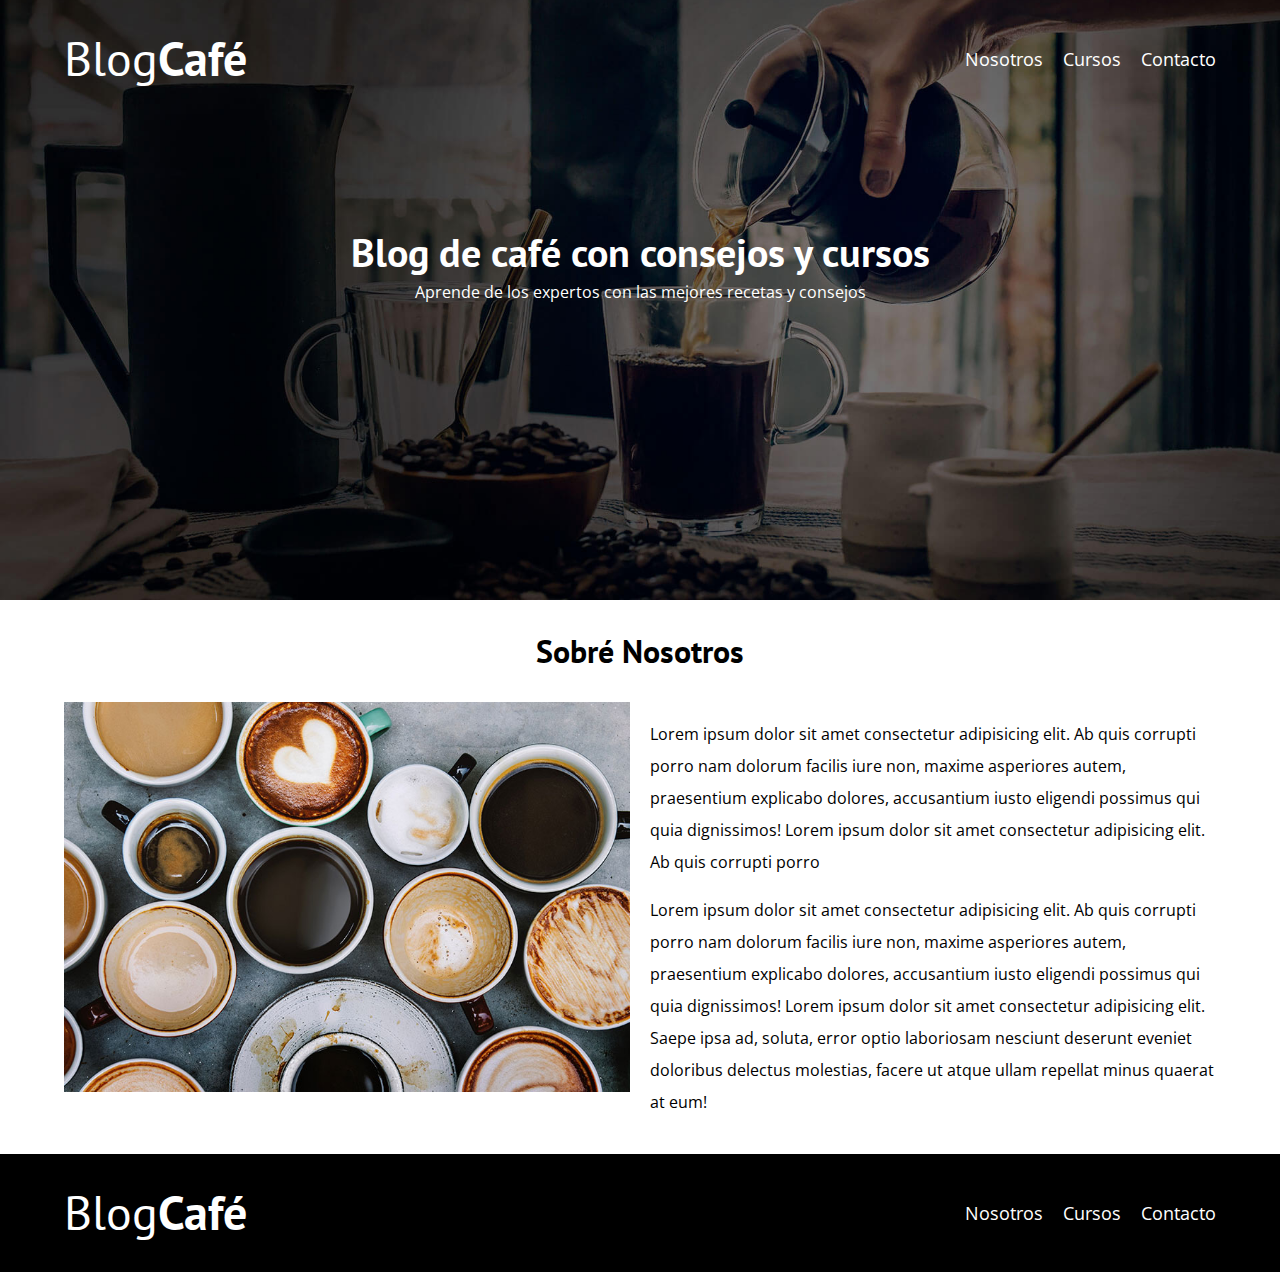
<file: nosotros.html>
<!DOCTYPE html>
<html lang="es">
<head>
    <meta charset="UTF-8">
    <meta http-equiv="X-UA-Compatible" content="IE=edge">
    <meta name="viewport" content="width=device-width, initial-scale=1.0">
    <title>Proyecto de BlogCafe</title>
    <link rel="stylesheet" href="css/normalize.css">
    <link rel="preconnect" href="https://fonts.googleapis.com">
    <link rel="preconnect" href="https://fonts.gstatic.com" crossorigin>
    <link href="https://fonts.googleapis.com/css2?family=Open+Sans&family=PT+Sans:wght@400;700&display=swap" rel="stylesheet">
    <link rel="stylesheet" href="css/style.css">

<body>

    <header class="header">

        <div class="contenedor">
            <div class="barra">
                <a class="logo" href="index.html">
                    <h1 class="logo__nombre no-margin centrar-texto">Blog<span class="logo__bold">Café</span></h1>
                </a>


            <nav class="navegacion">
                <a class="navegacion__enlace" href="nosotros.html">Nosotros</a>
                <a class="navegacion__enlace" href="cursos.html">Cursos</a>
                <a class="navegacion__enlace" href="contacto.html">Contacto</a>
            </nav>
            </div>
        </div>
                
        <div class="header__texto">
            <h2 class="no-margin">Blog de café con consejos y cursos</h2>
            <p class="no-margin">Aprende de los expertos con las mejores recetas y consejos</p>
        </div>
    </header>

    <main class="contenedor"> 
        <h3 class="centrar-texto">Sobré Nosotros</h3>
    
        <div class="sobre-nosotros">
            <div class="sobre-nosotros__imagen">
            <img src="img/nosotros.jpg" alt="imagen nosotros">
            </div>

            <div class="sobre-nosotros__texto">
                <p>Lorem ipsum dolor sit amet consectetur adipisicing elit. 
                    Ab quis corrupti porro nam dolorum facilis iure non,
                    maxime asperiores autem, praesentium explicabo dolores,
                    accusantium iusto eligendi possimus qui quia dignissimos!
                    Lorem ipsum dolor sit amet consectetur adipisicing elit. 
                    Ab quis corrupti porro</p>

                <p>Lorem ipsum dolor sit amet consectetur adipisicing elit. 
                    Ab quis corrupti porro nam dolorum facilis iure non,
                    maxime asperiores autem, praesentium explicabo dolores,
                    accusantium iusto eligendi possimus qui quia dignissimos!
                Lorem ipsum dolor sit amet consectetur adipisicing elit. Saepe ipsa ad, 
                        soluta, error optio laboriosam nesciunt deserunt eveniet doloribus delectus 
                        molestias, facere ut atque ullam repellat minus quaerat at eum!</p>
            </div>
        </div>

    </main>

            

    <footer class="footer">
        <div class="contenedor">
            <div class="barra">
                <a class="logo" href="index.html">
                    <h1 class="logo__nombre no-margin centrar-texto">Blog<span class="logo__bold">Café</span></h1>
                </a>


                <nav class="navegacion">
                    <a class="navegacion__enlace" href="nosotros.html">Nosotros</a>
                    <a class="navegacion__enlace" href="cursos.html">Cursos</a>
                    <a class="navegacion__enlace" href="contacto.html">Contacto</a>
                </nav>
            </div>
        </div>
    </footer>

</body>
</html>
</file>
<file: css/style.css>
:root {
    --fuenteHeading: 'PT Sans', sans-serif;
    --fuenteParrafo: 'Open Sans', sans-serif;

    --cafe: #784d3c;
    --blanco: #ffffff;
    --negro: #000000;
    --gris: #e1e1e1;
}
html {
    box-sizing: border-box;
    font-size: 62.5%; /* 1 rem = 10px */
}
*, *:before, *:after {
    box-sizing: inherit;
}
body {
    font-family: var(--fuenteParrafo);
    font-size: 1.6rem;
    line-height: 2;
}

/* Globales */
.contenedor {
    max-width: 120rem;
    width: 90%;
    margin: 0 auto;
}
a {
    text-decoration: none;
}
h1, h2, h3, h4 {
    font-family: var(--fuenteHeading);
    line-height: 1.2;
}
h1 {
    font-size: 4.8rem;
}
h2 {
    font-size: 4rem;
}
h3 {
    font-size: 3.2rem;
}
h4 {
    font-size: 2.8rem;
}
img {
    max-width: 100%;
}

/* Utilidades */
.no-margin {
    margin: 0;
}
.no-padding {
    padding: 0;
}
.centrar-texto {
    text-align: center;
}

/* Header */
.header {
    background-image: url(../img/banner.jpg);
    height: 60rem;
    background-size: cover;
    background-position: center center;
    background-repeat: no-repeat;
}
.header__texto {
    color: var(--blanco);
    text-align: center;
    margin-top: 5rem;
}
.barra {
    padding-top: 3rem;
}
@media (min-width: 768px) {
    .barra {
        display: flex;
        justify-content: space-between;
        align-items: center;
    }
    .navegacion {
        display: flex;
        gap: 2rem;
    }
    .header__texto {
        margin-top: 14rem;
    }
}

.logo {
    color: var(--blanco);
}
.logo__nombre {
    font-weight: 400;
}
.logo__bold {
    font-weight: 700;
}
.navegacion__enlace {
    display: block;
    text-align: center;
    font-size: 1.8rem;
    color: var(--blanco);
}

/* Blog */

@media (min-width: 768px) {
    .contenido-principal {
        display: grid;
        grid-template-columns: 2fr 1fr;
        column-gap: 4rem;
    }
}

.entrada {
    border-bottom: 1px solid var(--gris);
    margin-bottom: 2rem;
}
.entrada:last-of-type {
    border: none;
    margin: 0;
}

.boton {
    display: block;
    font-family: var(--fuenteHeading);
    padding: 1rem 3rem;
    text-align: center;
    font-size: 1.8rem;
    text-transform: uppercase;
    font-weight: 700;
    margin-bottom: 2rem;
    color: var(--blanco);
    border: none;
}
@media (min-width: 768px) {
    .boton {
        display: inline-block; 
    }
}
.boton:hover {
    cursor: pointer;
}
.boton--primario {
    background-color: var(--negro);

}
.boton--secundario {
    background-color: var(--cafe);
}
.curso {
    list-style: none;
}
.widget-curso {
    border-bottom: 1px solid var(--gris);
    margin-bottom: 2rem;
}

.widget-curso:last-of-type {
    border: none;
    margin: 0;
}
.widget-curso__label {
    font-family: var(--fuenteHeading);
    font-weight: bold;
}
.widget-curso__info {
    font-weight: 400;
}
.widget-curso__info, .widget-curso__label {
    font-size: 2rem;
}

/* Footer */

.footer {
    background-color: var(--negro);
    padding-bottom: 3rem;
    margin-top: 2rem;
}

/* Nosotros */

@media (min-width: 768px) {
    .sobre-nosotros {
        display: grid;
        grid-template-columns: repeat(2, 1fr);
        column-gap: 2rem;
    }
}

/* Cursos */
.cursos {
    padding: 3rem 0;
    border-bottom: 1px solid var(--gris);
}

@media (min-width: 768px) {
    .cursos {
        display: grid;
        grid-template-columns: 1fr 2fr;
        column-gap: 2rem;
    }
}

.cursos:last-of-type {
    border-bottom: none;
}
.curso__label, .curso__info {
    font-size: 2rem;
}
.curso__label {
    font-weight: bold;
}
.curso__info {
    font-weight: 400;
}

/* Contacto */
.contacto-bg {
    background-image: url(../img/contacto.jpg);
    height: 40rem;
    background-size: cover;
    background-repeat: no-repeat;
}

.formulario {
    background-color: var(--blanco);
    padding: 5rem;
    margin: -5rem auto 0 auto;
    width: 90%;
}
.campo {
    display: flex;
    margin-bottom: 1rem;
}
.campo__label {
    flex: 0 0 9rem;
    text-align: right;
    padding-right: 2rem;
}
.campo__field {
    flex: 1;
    border: 1px solid var(--gris)
}
.campo__field__textarea {
    width: 100%;
    padding: 1rem;
    height: 40rem;
}
</file>
